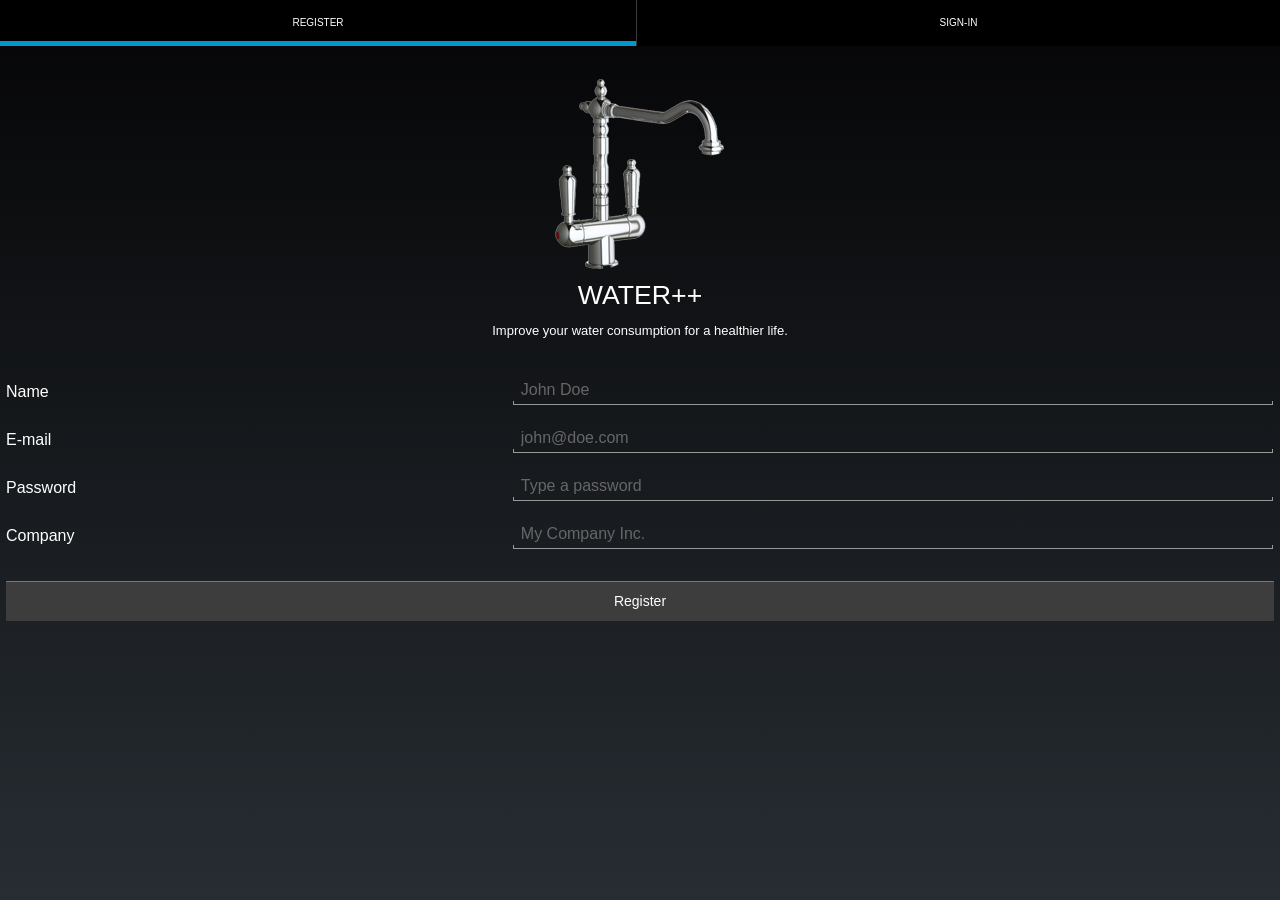
<file: index.html>
<!DOCTYPE html>
<html>
<head>
    <title>Water++</title>
        
    <meta charset="utf-8" />
    <meta http-equiv="X-UA-Compatible" content="IE=edge,chrome=1" />
    <meta name="apple-mobile-web-app-capable" content="yes" />
    <meta name="viewport" content="width=device-width, initial-scale=1.0, maximum-scale=1.0" />

    <!-- This script is added by PhoneGap build -->
    <!-- <script type="text/javascript" src="cordova.js"></script> -->
    
    <script type="text/javascript" src="js/jquery-1.9.1.min.js"></script>
    <script type="text/javascript" src="js/knockout-2.2.1.js"></script>
    <script type="text/javascript" src="js/globalize.min.js"></script>

    <script type="text/javascript" src="js/dx.all.js"></script>
	<script type="text/javascript" src="js/fastclick.js"></script>
    
    <link rel="stylesheet" type="text/css" href="css/dx.common.css" />
    <link rel="stylesheet" type="text/css" href="css/dx.ios.default.css" />
    <link rel="stylesheet" type="text/css" href="css/dx.android.holo-dark.css" />
    <link rel="stylesheet" type="text/css" href="css/dx.win8.black.small.css" />
    <link rel="stylesheet" type="text/css" href="css/dx.desktop.default.css" />
    <link rel="stylesheet" type="text/css" href="css/dx.tizen.white.css" />

    <!-- App -->
    <link rel="stylesheet" type="text/css" href="index.css" />
    <script type="text/javascript" src="index.js"></script>    

    <!-- Layouts -->
    <script type="text/javascript" src="layouts/Navbar/NavbarLayout.js"></script>
    <link rel="stylesheet" type="text/css" href="layouts/Navbar/NavbarLayout.css" />
    <link rel="dx-template" type="text/html" href="layouts/Navbar/NavbarLayout.html"/>
	<script type="text/javascript" src="layouts/Empty/EmptyLayout.js"></script>
    <link rel="stylesheet" type="text/css" href="layouts/Empty/EmptyLayout.css" />
    <link rel="dx-template" type="text/html" href="layouts/Empty/EmptyLayout.html"/>

    <!-- App views -->
	<link rel="dx-template" type="text/html" href="views/startup.html"/>
    <link rel="stylesheet" type="text/css" href="views/startup.css" />
    <script type="text/javascript" src="views/startup.js"></script>
	
	<link rel="dx-template" type="text/html" href="views/registration.html"/>
	<script type="text/javascript" src="views/registration.js"></script>
	
	<link rel="dx-template" type="text/html" href="views/home.html"/>
	<link rel="stylesheet" type="text/css" href="views/home.css" />
	<script type="text/javascript" src="views/home.js"></script>
	
	<link rel="dx-template" type="text/html" href="views/stats.html"/>
	<script type="text/javascript" src="views/stats.js"></script>
	
	<link rel="dx-template" type="text/html" href="views/addFriends.html"/>
	<script type="text/javascript" src="views/addFriends.js"></script>
	
	<link rel="dx-template" type="text/html" href="views/settings.html"/>
	<script type="text/javascript" src="views/settings.js"></script>
	
    <link rel="dx-template" type="text/html" href="views/about.html"/>
</head>
<body>
    <div class="dx-viewport"></div>
</body>
</html>
</file>
<file: css/dx.common.css>
/*! 
* DevExpress PhoneJS
* Version: 13.1.8
* Build date: Oct 24, 2013
*
* Copyright (c) 2012 - 2013 Developer Express Inc. ALL RIGHTS RESERVED
* EULA: http://phonejs.devexpress.com/EULA
*/
html, body, div, span, applet, object, iframe, h1, h2, h3, h4, h5, h6, p, blockquote, pre, a, abbr, acronym, address, big, cite, code, del, dfn, em, font, img, ins, kbd, q, s, samp, small, strike, strong, sub, sup, tt, var, b, u, i, center, dl, dt, dd, ol, ul, li, fieldset, form, label, legend, table, caption, tbody, tfoot, thead, tr, th, td
{
  font-size: 100%;
  margin: 0;
  padding: 0;
  border: 0;
  outline: 0;
  background: transparent;
}
html, body
{
  width: 100%;
  height: 100%;
  -webkit-user-select: none;
  -moz-user-select: none;
  -ms-user-select: none;
  -o-user-select: none;
  user-select: none;
}
body
{
  background: #fff;
}
.dx-viewport, .dx-hidden-bag
{
  width: 100%;
  height: 100%;
}
.dx-hidden-bag
{
  top: -9999px;
  left: -9999px;
  position: fixed;
}
blockquote, q
{
  quotes: none;
}
a
{
  color: #818181;
}
:focus
{
  outline: 0;
}
ins
{
  text-decoration: none;
}
del
{
  text-decoration: line-through;
}
table
{
  border-collapse: collapse;
  border-spacing: 0;
}
article, aside, details, figcaption, figure, footer, header, hgroup, menu, nav, section
{
  display: block;
}
.dx-transition-inner-wrapper
{
  position: absolute;
  overflow: hidden;
}
.dx-transition-outer-wrapper
{
  position: relative;
  overflow: hidden;
}
.dx-transition-inner-wrapper>*
{
  height: 100%;
}
.dx-clearfix:before, .dx-clearfix:after
{
  display: table;
  line-height: 0;
  content: "";
}
.dx-clearfix:after
{
  clear: both;
}
.dx-translate-disabled
{
  -webkit-transform: none !important;
  -moz-transform: none !important;
  -ms-transform: none !important;
  -o-transform: none !important;
  transform: none !important;
}
.dx-hidden-input
{
  position: fixed;
  left: -10px;
  top: -10px;
  width: 0;
  height: 0;
}
.dx-user-select
{
  -webkit-user-select: text;
  -moz-user-select: text;
  -ms-user-select: text;
  -o-user-select: text;
  user-select: text;
}
.dx-widget
{
  padding: 0;
  -webkit-touch-callout: none;
  -webkit-tap-highlight-color: rgba(0,0,0,0);
  -ms-content-zooming: none;
  -webkit-text-size-adjust: none;
}
.dx-widget.dx-state-invisible
{
  display: none !important;
}
.dx-fieldset
{
  margin-bottom: 20px;
}
.dx-fieldset .dx-field
{
  padding: .4em;
  position: relative;
}
.dx-fieldset .dx-field:before, .dx-fieldset .dx-field:after
{
  display: table;
  line-height: 0;
  content: "";
}
.dx-fieldset .dx-field:after
{
  clear: both;
}
.dx-fieldset .dx-field-label
{
  float: left;
  width: 40%;
  overflow: hidden;
  text-overflow: ellipsis;
  white-space: nowrap;
}
.dx-fieldset .dx-field-value
{
  float: right;
  width: 60%;
  overflow: hidden;
  text-overflow: ellipsis;
  white-space: nowrap;
  margin: 0;
}
.dx-button
{
  display: inline-block;
  margin: 1px 0;
  cursor: pointer;
  text-align: center;
  vertical-align: middle;
  max-width: 100%;
  -webkit-user-select: none;
  -moz-user-select: none;
  -ms-user-select: none;
  -o-user-select: none;
  user-select: none;
  -webkit-user-drag: none;
  -moz-user-drag: none;
  -ms-user-drag: none;
  -o-user-drag: none;
  user-drag: none;
}
.dx-button .dx-button-content
{
  overflow: hidden;
  text-overflow: ellipsis;
  white-space: nowrap;
  max-height: 100%;
}
.dx-button.dx-state-disabled
{
  cursor: default;
}
.dx-button .dx-button-link
{
  text-decoration: none;
}
.dx-button .dx-icon
{
  display: inline-block;
  vertical-align: middle;
}
.dx-button .dx-button-text
{
  display: inline;
  vertical-align: middle;
}
.dx-scrollable
{
  height: 100%;
}
.dx-scrollable-container
{
  position: relative;
  overflow: hidden;
  width: 100%;
  height: 100%;
  -ms-touch-action: none;
  -webkit-tap-highlight-color: transparent;
}
.dx-scrollable-content
{
  position: relative;
  min-height: 100%;
  -webkit-backface-visibility: hidden;
  -webkit-transform: translate3d(0,0,0);
}
.dx-scrollable-content:before, .dx-scrollable-content:after
{
  display: table;
  line-height: 0;
  content: "";
}
.dx-scrollable-content:after
{
  clear: both;
}
.dx-scrollable-content-horizontal
{
  float: left;
  display: block;
}
.dx-scrollable-scrollbar
{
  position: absolute;
}
.dx-scrollable-scroll
{
  position: relative;
  -webkit-backface-visibility: hidden;
  -webkit-transform: translate3d(0,0,0);
}
.dx-scrollable-scrollbar-vertical
{
  top: 0;
  right: 0;
  width: 9px;
}
.dx-scrollable-scrollbar-horizontal
{
  left: 0;
  bottom: 0;
  height: 9px;
}
.dx-scrollable-scrollbar.dx-state-disabled
{
  display: none;
}
.dx-swipeable
{
  -webkit-user-select: none;
  -moz-user-select: none;
  -ms-user-select: none;
  -o-user-select: none;
  user-select: none;
}
.dx-scrollview-pull-down
{
  width: 100%;
  height: 50px;
  padding-top: 30px;
  top: -80px;
  overflow: hidden;
  -webkit-transform: translate3d(0,0,0);
  -moz-transform: translate3d(0,0,0);
  -ms-transform: translate3d(0,0,0);
  -o-transform: translate3d(0,0,0);
  transform: translate3d(0,0,0);
  -webkit-user-select: none;
  -moz-user-select: none;
  -ms-user-select: none;
  -o-user-select: none;
  user-select: none;
  -webkit-user-drag: none;
  -moz-user-drag: none;
  -ms-user-drag: none;
  -o-user-drag: none;
  user-drag: none;
}
.dx-scrollview-pull-down .dx-scrollview-pull-down-container
{
  display: inline-block;
  text-align: right;
}
.dx-scrollview-pull-down.dx-scrollview-pull-down-loading .dx-scrollview-pull-down-image
{
  display: none;
}
.dx-scrollview-pull-down.dx-scrollview-pull-down-loading .dx-scrollview-pull-down-indicator
{
  display: inline-block;
  margin: 0 40px;
  width: 20px;
  height: 23px;
  line-height: 30px;
  padding-top: 7px;
  -webkit-user-select: none;
  -moz-user-select: none;
  -ms-user-select: none;
  -o-user-select: none;
  user-select: none;
  -webkit-user-drag: none;
  -moz-user-drag: none;
  -ms-user-drag: none;
  -o-user-drag: none;
  user-drag: none;
}
.dx-scrollview-pull-down .dx-scrollview-pull-down-indicator
{
  display: none;
}
.dx-scrollview-pull-down-image
{
  display: inline-block;
  vertical-align: middle;
  margin: 0 40px;
  width: 20px;
  height: 50px;
  -webkit-user-select: none;
  -moz-user-select: none;
  -ms-user-select: none;
  -o-user-select: none;
  user-select: none;
  -webkit-user-drag: none;
  -moz-user-drag: none;
  -ms-user-drag: none;
  -o-user-drag: none;
  user-drag: none;
  -webkit-transform: translate3d(0,0,0) rotate(0);
  -moz-transform: translate3d(0,0,0) rotate(0);
  -ms-transform: translate3d(0,0,0) rotate(0);
  -o-transform: translate3d(0,0,0) rotate(0);
  transform: translate3d(0,0,0) rotate(0);
  -ms-transform: rotate(0);
  -webkit-transition: -webkit-transform .2s linear;
  -moz-transition: -moz-transform .2s linear;
  -o-transition: -o-transform .2s linear;
  transition: transform .2s linear;
}
.dx-scrollview-pull-down-text
{
  display: inline;
  vertical-align: middle;
  -webkit-user-select: none;
  -moz-user-select: none;
  -ms-user-select: none;
  -o-user-select: none;
  user-select: none;
  -webkit-user-drag: none;
  -moz-user-drag: none;
  -ms-user-drag: none;
  -o-user-drag: none;
  user-drag: none;
}
.dx-scrollview-pull-down-ready .dx-scrollview-pull-down-image
{
  -webkit-transform: translate3d(0,0,0) rotate(-180deg);
  -moz-transform: translate3d(0,0,0) rotate(-180deg);
  -ms-transform: translate3d(0,0,0) rotate(-180deg);
  -o-transform: translate3d(0,0,0) rotate(-180deg);
  transform: translate3d(0,0,0) rotate(-180deg);
  -ms-transform: rotate(-180deg);
}
.dx-scrollview-content
{
  position: relative;
}
.dx-scrollview-content:before, .dx-scrollview-content:after
{
  display: table;
  line-height: 0;
  content: "";
}
.dx-scrollview-content:after
{
  clear: both;
}
.dx-scrollview-scrollbottom
{
  -webkit-transform: translate3d(0,0,0);
  -moz-transform: translate3d(0,0,0);
  -ms-transform: translate3d(0,0,0);
  -o-transform: translate3d(0,0,0);
  transform: translate3d(0,0,0);
}
.dx-scrollview-scrollbottom .dx-scrollview-scrollbottom-indicator
{
  height: 23px;
  line-height: 30px;
  padding-top: 7px;
  margin: 0 10px;
  -webkit-user-select: none;
  -moz-user-select: none;
  -ms-user-select: none;
  -o-user-select: none;
  user-select: none;
  -webkit-user-drag: none;
  -moz-user-drag: none;
  -ms-user-drag: none;
  -o-user-drag: none;
  user-drag: none;
}
.dx-scrollview-scrollbottom .dx-scrollview-scrollbottom-indicator
{
  display: inline-block;
  margin-left: 0;
}
.dx-scrollview-scrollbottom.dx-scrollview-scrollbottom-end .dx-scrollview-scrollbottom-indicator
{
  display: none;
}
.dx-scrollview-scrollbottom-text
{
  display: inline;
  vertical-align: middle;
  -webkit-user-select: none;
  -moz-user-select: none;
  -ms-user-select: none;
  -o-user-select: none;
  user-select: none;
  -webkit-user-drag: none;
  -moz-user-drag: none;
  -ms-user-drag: none;
  -o-user-drag: none;
  user-drag: none;
}
.dx-scrollview-scrollbottom
{
  width: 100%;
  padding: 10px 0;
  overflow: hidden;
  text-align: center;
}
.dx-checkbox
{
  display: inline-block;
  margin: 1px;
  cursor: pointer;
  -webkit-user-select: none;
  -moz-user-select: none;
  -ms-user-select: none;
  -o-user-select: none;
  user-select: none;
  -webkit-user-drag: none;
  -moz-user-drag: none;
  -ms-user-drag: none;
  -o-user-drag: none;
  user-drag: none;
}
.dx-checkbox.dx-state-disabled
{
  cursor: default;
}
.dx-checkbox .dx-checkbox-icon
{
  display: inline-block;
  width: 100%;
  height: 100%;
  background-size: cover !important;
}
.dx-slider
{
  margin: 1px;
  line-height: 0;
  -webkit-user-select: none;
  -moz-user-select: none;
  -ms-user-select: none;
  -o-user-select: none;
  user-select: none;
}
.dx-slider.dx-state-disabled .dx-slider-wrapper
{
  cursor: default;
}
.dx-slider .dx-slider-wrapper
{
  position: relative;
  display: inline-block;
  width: 100%;
  cursor: pointer;
}
.dx-slider .dx-slider-wrapper .dx-slider-range
{
  position: absolute;
  top: 0;
  height: 100%;
  pointer-events: none;
  -webkit-user-drag: none;
  -moz-user-drag: none;
  -ms-user-drag: none;
  -o-user-drag: none;
  user-drag: none;
}
.dx-slider .dx-slider-wrapper .dx-slider-handle
{
  position: absolute;
  top: 0;
  left: 0;
  -webkit-user-drag: none;
  -moz-user-drag: none;
  -ms-user-drag: none;
  -o-user-drag: none;
  user-drag: none;
}
.dx-switch
{
  position: relative;
  display: inline-block;
  overflow: visible;
  margin: 1px;
  cursor: pointer;
  -webkit-user-drag: none;
  -moz-user-drag: none;
  -ms-user-drag: none;
  -o-user-drag: none;
  user-drag: none;
  -webkit-user-select: none;
  -moz-user-select: none;
  -ms-user-select: none;
  -o-user-select: none;
  user-select: none;
}
.dx-switch.dx-state-disabled
{
  cursor: default;
}
.dx-switch .dx-switch-wrapper
{
  overflow: hidden;
  width: 100%;
  height: 100%;
}
.dx-switch .dx-switch-inner
{
  margin-left: -50px;
}
.dx-tabs
{
  text-align: center;
  display: inline-block;
  font-size: 0 !important;
}
.dx-tabs .dx-tab
{
  display: inline-block;
  cursor: pointer;
  position: relative;
  overflow: hidden;
  text-overflow: ellipsis;
  white-space: nowrap;
}
.dx-tabs .dx-tab a
{
  text-decoration: none;
  color: #fff;
  position: absolute;
  top: 0;
  left: 0;
  height: 100%;
  width: 100%;
  background-color: #fff;
  opacity: .001;
}
.dx-tabs .dx-tab .dx-icon
{
  display: block;
  margin: 0 auto;
  -webkit-user-drag: none;
  -moz-user-drag: none;
  -ms-user-drag: none;
  -o-user-drag: none;
  user-drag: none;
}
.dx-tabs .dx-tab .dx-tab-text
{
  display: block;
  text-align: center;
  margin: 0 auto;
  -webkit-user-drag: none;
  -moz-user-drag: none;
  -ms-user-drag: none;
  -o-user-drag: none;
  user-drag: none;
  -webkit-user-select: none;
  -moz-user-select: none;
  -ms-user-select: none;
  -o-user-select: none;
  user-select: none;
}
.dx-map
{
  position: relative;
}
.dx-map .dx-map-container, .dx-map .dx-map-shield
{
  color: #000;
  position: absolute;
  top: 0;
  left: 0;
  width: 100%;
  height: 100%;
}
.dx-map .dx-map-shield
{
  opacity: .01;
  background: rgba(0,0,0,.01);
}
.dx-tabs.dx-navbar
{
  width: 100%;
  margin: 0;
  -webkit-user-drag: none;
  -moz-user-drag: none;
  -ms-user-drag: none;
  -o-user-drag: none;
  user-drag: none;
  -webkit-user-select: none;
  -moz-user-select: none;
  -ms-user-select: none;
  -o-user-select: none;
  user-select: none;
}
.dx-tabs.dx-navbar .dx-nav-item
{
  vertical-align: bottom;
}
.dx-tabs.dx-navbar .dx-nav-item a
{
  display: block;
  height: 100%;
  text-decoration: none;
}
.dx-tabs.dx-navbar .dx-nav-item-content
{
  position: relative;
}
.dx-editbox
{
  margin: 1px;
}
.dx-editbox .dx-editbox-input
{
  width: 100%;
  border: 0;
  outline: 0;
  -webkit-user-modify: read-write-plaintext-only;
  -webkit-appearance: none;
  -webkit-box-sizing: border-box;
  -moz-box-sizing: border-box;
  box-sizing: border-box;
  -webkit-user-select: text;
  -moz-user-select: text;
  -ms-user-select: text;
  -o-user-select: text;
  user-select: text;
}
.dx-editbox .dx-placeholder
{
  position: relative;
}
.dx-editbox .dx-placeholder:before
{
  position: absolute;
  display: block;
  width: 100%;
  height: 100%;
  content: attr(DATA-DX_PLACEHOLDER);
}
.dx-editbox .dx-placeholder.dx-hide:before
{
  display: none;
}
.dx-textarea .dx-editbox-input
{
  resize: none;
  font-family: inherit;
}
.dx-numberbox input[type=number]::-webkit-inner-spin-button
{
  -webkit-appearance: none;
}
.dx-toolbar
{
  position: relative;
  width: 100%;
  overflow: hidden;
  z-index: 1;
}
.dx-toolbar .dx-toolbar-item
{
  display: table-cell;
  padding: 0 5px;
  vertical-align: middle;
}
.dx-toolbar .dx-toolbar-item .dx-tabs
{
  table-layout: auto;
}
.dx-toolbar .dx-toolbar-item img
{
  display: block;
}
.dx-toolbar .dx-toolbar-left, .dx-toolbar .dx-toolbar-right
{
  position: absolute;
}
.dx-toolbar .dx-toolbar-left
{
  left: 0;
}
.dx-toolbar .dx-toolbar-right
{
  right: 0;
}
.dx-toolbar .dx-toolbar-label
{
  white-space: nowrap;
  -webkit-user-select: none;
  -moz-user-select: none;
  -ms-user-select: none;
  -o-user-select: none;
  user-select: none;
  -webkit-user-drag: none;
  -moz-user-drag: none;
  -ms-user-drag: none;
  -o-user-drag: none;
  user-drag: none;
}
.dx-toolbar .dx-toolbar-center
{
  margin: 0 auto;
  height: 100%;
  text-align: center;
}
.dx-toolbar .dx-toolbar-center, .dx-toolbar .dx-toolbar-left, .dx-toolbar .dx-toolbar-right
{
  display: table;
  top: 0;
  height: 100%;
}
.dx-list
{
  min-height: 3em;
  margin: 0;
}
.dx-list .dx-list-item
{
  cursor: pointer;
  -webkit-backface-visibility: hidden;
}
.dx-list.dx-state-disabled, .dx-list.dx-state-disabled .dx-list-item, .dx-list.dx-state-disabled.dx-list-item
{
  cursor: default;
}
.dx-list .dx-list-next-button
{
  padding: 5px;
  text-align: center;
}
.dx-list .dx-list-next-button .dx-button
{
  padding: 0 3em;
}
.dx-tileview .dx-tile
{
  position: absolute !important;
  -webkit-backface-visibility: hidden;
  -webkit-box-sizing: border-box;
  -moz-box-sizing: border-box;
  box-sizing: border-box;
}
.dx-tileview .dx-tile.dx-state-active
{
  -webkit-transition: -webkit-transform 100ms linear;
  -moz-transition: -moz-transform 100ms linear;
  -o-transition: -o-transform 100ms linear;
  transition: transform 100ms linear;
  -webkit-transform: scale(.96);
  -moz-transform: scale(.96);
  -ms-transform: scale(.96);
  -o-transform: scale(.96);
  transform: scale(.96);
}
.dx-tileview .dx-tiles-wrapper
{
  position: relative;
  height: 1px;
}
.dx-tileview div.dx-scrollable-container
{
  overflow-y: hidden;
}
.dx-overlay
{
  position: absolute;
  z-index: 1000;
  top: 0;
  left: 0;
  -webkit-transform: translate3d(0,0,0);
  -moz-transform: translate3d(0,0,0);
  -ms-transform: translate3d(0,0,0);
  -o-transform: translate3d(0,0,0);
  transform: translate3d(0,0,0);
  -webkit-user-select: none;
  -moz-user-select: none;
  -ms-user-select: none;
  -o-user-select: none;
  user-select: none;
}
.dx-overlay.dx-overlay-modal
{
  position: fixed;
  width: 100%;
  height: 100%;
}
.dx-overlay.dx-overlay-shader
{
  background-color: rgba(128,128,128,.5);
}
.dx-overlay .dx-overlay-content
{
  position: absolute;
  z-index: 1000;
  overflow: hidden;
  -webkit-transform: translate3d(0,0,0);
  -moz-transform: translate3d(0,0,0);
  -ms-transform: translate3d(0,0,0);
  -o-transform: translate3d(0,0,0);
  transform: translate3d(0,0,0);
}
.dx-toast .dx-toast-content
{
  display: inline-block;
  padding: 10px;
  vertical-align: middle;
}
.dx-toast .dx-toast-content .dx-toast-icon
{
  display: inline-block;
  width: 35px;
  height: 35px;
  margin-right: 10px;
  vertical-align: middle;
}
.dx-toast .dx-toast-content .dx-toast-message
{
  display: inline;
  vertical-align: middle;
}
.dx-toast .dx-toast-content.dx-toast-info
{
  background-color: #80b9e4;
}
.dx-toast .dx-toast-content.dx-toast-warning
{
  background-color: #ffb277;
}
.dx-toast .dx-toast-content.dx-toast-error
{
  background-color: #f77;
}
.dx-toast .dx-toast-content.dx-toast-success
{
  background-color: #6ec881;
}
.dx-popup .dx-overlay-content .dx-popup-title
{
  min-height: 19px;
  padding: 10px;
  -webkit-user-drag: none;
  -moz-user-drag: none;
  -ms-user-drag: none;
  -o-user-drag: none;
  user-drag: none;
  -webkit-user-select: none;
  -moz-user-select: none;
  -ms-user-select: none;
  -o-user-select: none;
  user-select: none;
}
.dx-popup .dx-overlay-content .dx-popup-content
{
  padding: 10px;
  -webkit-user-drag: none;
  -moz-user-drag: none;
  -ms-user-drag: none;
  -o-user-drag: none;
  user-drag: none;
  -webkit-user-select: none;
  -moz-user-select: none;
  -ms-user-select: none;
  -o-user-select: none;
  user-select: none;
}
.dx-dialog-root .dx-overlay-shader
{
  background-color: #444;
}
.dx-dialog-root .dx-overlay-content .dx-dialog-content
{
  padding: 0;
}
.dx-dialog-root .dx-overlay-content .dx-dialog-message
{
  padding: 10px 10px 5px 10px;
}
.dx-dialog-root .dx-overlay-content .dx-dialog-buttons
{
  width: 100%;
  margin: 0 auto;
  overflow: hidden;
}
.dx-dialog-root .dx-overlay-content .dx-dialog-buttons .dx-button:nth-child(even)
{
  float: right;
}
.dx-dialog-root .dx-overlay-content .dx-dialog-buttons .dx-button:nth-child(odd)
{
  float: left;
}
.dx-dialog-root .dx-overlay-content .dx-dialog-buttons .dx-button:only-child
{
  float: right;
}
.dx-gallery
{
  position: relative;
  overflow: hidden;
  width: 100%;
  height: 100%;
}
.dx-gallery .dx-gallery-wrapper
{
  position: relative;
  height: 100%;
}
.dx-gallery .dx-gallery-nav-button-prev, .dx-gallery .dx-gallery-nav-button-next
{
  position: absolute;
  top: 50%;
  cursor: pointer;
  -webkit-user-select: none;
  -moz-user-select: none;
  -ms-user-select: none;
  -o-user-select: none;
  user-select: none;
  -webkit-background-size: 100% 100%;
  -moz-background-size: 100% 100%;
  background-size: 100% 100%;
}
.dx-gallery.dx-state-disabled .dx-gallery-nav-button-prev, .dx-gallery.dx-state-disabled .dx-gallery-nav-button-next
{
  cursor: default;
}
.dx-gallery .dx-gallery-nav-button-prev
{
  left: 0;
}
.dx-gallery .dx-gallery-nav-button-next
{
  right: 0;
}
.dx-gallery .dx-gallery-item
{
  position: absolute;
  width: 100%;
  height: 100%;
}
.dx-gallery .dx-gallery-indicator
{
  position: absolute;
  bottom: 10px;
  width: 100%;
  height: 10px;
  font-size: 0;
}
.dx-gallery .dx-gallery-indicator-item
{
  display: inline-block;
  height: 10px;
  margin: 0 2px;
}
.dx-lookup
{
  height: 19px;
}
.dx-lookup .dx-lookup-field
{
  cursor: pointer;
  -webkit-box-sizing: border-box;
  -moz-box-sizing: border-box;
  box-sizing: border-box;
  width: 100%;
  height: 100%;
  position: relative;
  overflow: hidden;
  text-overflow: ellipsis;
  white-space: nowrap;
}
.dx-lookup-popup .dx-list-item
{
  cursor: pointer;
}
.dx-lookup-popup .dx-popup-content
{
  position: absolute;
  top: 40px;
  bottom: 40px;
  left: 0;
  right: 0;
}
.dx-lookup-popup.dx-lookup-popup-search .dx-popup-content
{
  bottom: 85px;
}
.dx-action-sheet-popup .dx-overlay-content
{
  -webkit-user-select: none;
  -moz-user-select: none;
  -ms-user-select: none;
  -o-user-select: none;
  user-select: none;
  -webkit-user-drag: none;
  -moz-user-drag: none;
  -ms-user-drag: none;
  -o-user-drag: none;
  user-drag: none;
  padding-top: 0;
  padding-bottom: 0;
}
.dx-action-sheet-popup .dx-overlay-content .dx-button
{
  padding-left: 0;
  padding-right: 0;
  margin-left: 0;
  margin-right: 0;
}
.dx-action-sheet-popup .dx-overlay-content .dx-action-sheet-item, .dx-action-sheet-popup .dx-overlay-content .dx-action-sheet-cancel
{
  width: 100%;
}
.dx-loadindicator
{
  display: inline-block;
  position: relative;
  width: 32px;
  height: 32px;
  overflow: hidden;
}
.dx-loadindicator.dx-loadindicator-small
{
  width: 20px;
  height: 20px;
}
.dx-loadindicator.dx-loadindicator-medium
{
  width: 32px;
  height: 32px;
}
.dx-loadindicator.dx-loadindicator-large
{
  width: 64px;
  height: 64px;
}
.dx-loadpanel-content
{
  padding: 10px;
  border: 1px solid #ccc;
  background: #fefefe;
  filter: alpha(opacity=90);
  -khtml-opacity: .9;
  -moz-opacity: .9;
  opacity: .9;
  -webkit-border-radius: 5px;
  -moz-border-radius: 5px;
  -ms-border-radius: 5px;
  -o-border-radius: 5px;
  border-radius: 5px;
  -webkit-user-drag: none;
  -moz-user-drag: none;
  -ms-user-drag: none;
  -o-user-drag: none;
  user-drag: none;
  text-align: center;
}
.dx-loadpanel-content .dx-loadpanel-image
{
  height: 30px;
}
.dx-loadpanel-content .dx-loadpanel-message
{
  margin: 25px;
  text-align: center;
}
.dx-loadpanel-content .dx-loadpanel-message.dx-loadpanel-has-indicator
{
  margin: 10px;
}
.dx-overlay.dx-loadpanel, .dx-overlay.dx-loadpanel .dx-overlay-shader, .dx-overlay.dx-loadpanel .dx-overlay-content
{
  z-index: 1001;
}
.dx-autocomplete-popup .dx-list
{
  min-height: 35px;
}
.dx-dropdownmenu-popup .dx-dropdownmenu-list
{
  min-height: 40px;
  min-width: 100px;
}
.dx-dropdownmenu-popup .dx-dropdownmenu-list .dx-list-item:last-child
{
  border-bottom: none;
}
.dx-datagrid
{
  font-weight: 400;
  font-family: SegoeUI,'Segoe UI',HelveticaNeue,'Helvetica Neue','Trebuchet MS',Verdana;
  font-size: 12px;
  cursor: default;
}
.dx-datagrid table
{
  border-collapse: collapse;
}
.dx-datagrid .dx-datagrid-table
{
  table-layout: fixed;
  width: 100%;
}
.dx-pivotgrid
{
  font-weight: 400;
  font-size: 12px;
  cursor: default;
  width: 100%;
}
.dx-pivotgrid table
{
  border-collapse: collapse;
}
.disable-select
{
  -webkit-touch-callout: none;
  -webkit-user-select: none;
  -khtml-user-select: none;
  -moz-user-select: none;
  -ms-user-select: none;
  -o-user-select: none;
  user-select: none;
}
.dxdbRootFullScreenMode
{
  padding: 10px;
}
.dx-dashboard-viewer
{
  background: transparent;
}
.dx-dashboard-title
{
  font-size: 30px;
  overflow: hidden;
  padding-top: 3px;
  padding-bottom: 3px;
}
.dx-dashboard-title .dx-dashboard-title-image
{
  white-space: normal;
}
.dx-dashboard-title .dx-dashboard-title-text
{
  overflow: hidden;
  text-overflow: ellipsis;
  white-space: nowrap;
  display: inline-block;
  float: left;
  padding-left: 8px;
  padding-right: 8px;
  padding-top: 0;
  padding-bottom: 0;
}
.dx-dashboard-viewer .dx-viewer-item-table
{
  border-collapse: separate;
}
.dx-dashboard-viewer div, .dx-dashboard-viewer td, .dx-dashboard-viewer tr
{
  vertical-align: top;
}
.dx-dashboard-viewer .dx-dashboard-splitter-pane
{
  -webkit-touch-callout: none;
  -webkit-user-select: none;
  -khtml-user-select: none;
  -moz-user-select: none;
  -ms-user-select: none;
  -o-user-select: none;
  user-select: none;
  -webkit-background-clip: padding-box;
  background-clip: padding-box;
  overflow: hidden;
}
.dx-dashboard-viewer .dx-dashboard-splitter-pane-empty
{
  -webkit-touch-callout: none;
  -webkit-user-select: none;
  -khtml-user-select: none;
  -moz-user-select: none;
  -ms-user-select: none;
  -o-user-select: none;
  user-select: none;
  -webkit-background-clip: padding-box;
  background-clip: padding-box;
  overflow: visible;
}
.dx-dashboard-icon
{
  background-repeat: no-repeat;
  background-position: center center;
}
.dx-dashboard-button
{
  display: inline-block;
  padding: 0;
  border: 1px solid transparent;
}
.dx-dashboard-small-icon
{
  background-repeat: no-repeat;
  background-position: center center;
  width: 24px;
  height: 24px;
}
.dx-dashboard-big-icon
{
  background-repeat: no-repeat;
  background-position: center center;
  width: 32px;
  height: 32px;
}
.dx-dashboard-small-button-icon
{
  background-repeat: no-repeat;
  background-position: center center;
  width: 24px;
  height: 24px;
  display: inline-block;
  padding: 0;
  border: 1px solid transparent;
}
.dx-dashboard-big-button-icon
{
  background-repeat: no-repeat;
  background-position: center center;
  width: 32px;
  height: 32px;
  display: inline-block;
  padding: 0;
  border: 1px solid transparent;
}
.dx-dashboard-item-header
{
  -webkit-touch-callout: none;
  -webkit-user-select: none;
  -khtml-user-select: none;
  -moz-user-select: none;
  -ms-user-select: none;
  -o-user-select: none;
  user-select: none;
  display: block;
  float: left;
  clear: both;
  filter: none;
  width: 100%;
  font-size: 14px;
}
.dx-dashboard-item-header .dx-dashboard-item-header-text
{
  overflow: hidden;
  text-overflow: ellipsis;
  white-space: nowrap;
  display: block;
  float: left;
  font-weight: normal;
  padding-left: 10px;
  padding-top: 7px;
  padding-right: 0;
  padding-bottom: 7px;
}
div.dx-dashboard-item
{
  -webkit-touch-callout: none;
  -webkit-user-select: none;
  -khtml-user-select: none;
  -moz-user-select: none;
  -ms-user-select: none;
  -o-user-select: none;
  user-select: none;
  width: 100% !important;
  display: block;
  clear: both;
}
.dxdbDashboardWItem>*
{
  padding: 0;
}
.dxdbDashboardWItem>*>*>*>*
{
  margin-left: auto;
  margin-right: auto;
}
.dx-dashboard-item-shield
{
  position: absolute;
  background-image: url([data-uri]);
  z-index: 100;
}
.dx-dashboard-item-toolbar
{
  border-width: 0;
  display: inline;
  height: 100%;
  float: right;
  padding: 4px;
}
.dx-dashboard-item-toolbar .dx-db-toolbar-internal
{
  -webkit-touch-callout: none;
  -webkit-user-select: none;
  -khtml-user-select: none;
  -moz-user-select: none;
  -ms-user-select: none;
  -o-user-select: none;
  user-select: none;
  width: 100%;
  white-space: nowrap;
}
.dx-dashboard-item-loading
{
  background-repeat: no-repeat;
  background-position: center center;
  width: 24px;
  height: 24px;
}
.dx-dashboard-clear-master-filter
{
  background-repeat: no-repeat;
  background-position: center center;
  width: 24px;
  height: 24px;
  display: inline-block;
  padding: 0;
  border: 1px solid transparent;
  opacity: .25;
}
.dx-dashboard-content-selection
{
  background-repeat: no-repeat;
  background-position: center center;
  width: 24px;
  height: 24px;
  display: inline-block;
  padding: 0;
  border: 1px solid transparent;
}
.dx-dashboard-item-header-drill-up
{
  background-repeat: no-repeat;
  background-position: center center;
  width: 24px;
  height: 24px;
  display: inline-block;
  padding: 0;
  border: 1px solid transparent;
  opacity: .25;
}
.dx-dashboard-item-export
{
  background-repeat: no-repeat;
  background-position: center center;
  width: 24px;
  height: 24px;
  display: inline-block;
  padding: 0;
  border: 1px solid transparent;
}
.dx-dashboard-export
{
  background-repeat: no-repeat;
  background-position: center center;
  width: 32px;
  height: 32px;
  display: inline-block;
  padding: 0;
  border: 1px solid transparent;
}
.dx-dashboard-clear-master-filter.dxdbEnabled:hover, .dx-dashboard-content-selection:hover, .dx-dashboard-item-export:hover, .dx-dashboard-export:hover, .dx-dashboard-item-header-drill-up.dxdbEnabled:hover
{
  cursor: pointer;
}
.dx-dashboard-clear-master-filter.dxdbEnabled, .dx-dashboard-item-header-drill-up.dxdbEnabled, .dx-dashboard-item-export.dxdbEnabled
{
  opacity: 1;
}
.dx-dashboard-menu-background
{
  display: none;
  position: absolute;
}
.dx-dashboard-menu-background li
{
  overflow: hidden;
  text-overflow: ellipsis;
  white-space: nowrap;
  border: 1px solid transparent;
  border-collapse: separate;
  cursor: pointer;
  font-size: 12px;
  list-style-type: none;
  padding-left: 6px;
  padding-right: 6px;
  padding-top: 3px;
  padding-bottom: 3px;
}
.dx-dashboard-splitter-v-separator, .dx-dashboard-splitter-h-separator
{
  -webkit-touch-callout: none;
  -webkit-user-select: none;
  -khtml-user-select: none;
  -moz-user-select: none;
  -ms-user-select: none;
  -o-user-select: none;
  user-select: none;
  font-size: 0;
}
.dx-dashboard-splitter-h-separator:hover, .dx-dashboard-splitter-moving-h-separator
{
  cursor: n-resize;
}
.dx-dashboard-splitter-v-separator:hover, .dx-dashboard-splitter-moving-v-separator
{
  cursor: w-resize;
}
.dx-dashboard-splitter-resizing
{
  font-size: 0;
  line-height: 0;
}
div.dx-dashboard-splitter-separator
{
  display: inline-block;
  font-size: 0;
  line-height: 0;
}
div.dx-dashboard-splitter-layout-place
{
  width: 100%;
  height: 100%;
  vertical-align: top;
}
div.dx-dashboard-layout-shield
{
  background-color: transparent;
  z-index: 100;
  position: absolute;
}
.dx-dashboard-item.dx-hide-vertical-border .dx-datagrid-rowsview tr td
{
  border-left: none;
}
</file>
<file: index.css>
﻿html, 
body, 
#view-port {
    height: 100%;
}
body {
    margin: 0;
    padding: 0;
}

.clearfix:before,
.clearfix:after {
    content: " "; /* 1 */
    display: table; /* 2 */
}

.clearfix:after {
    clear: both;
}

hr {
	border-width: 1px;
	border-style: none none solid;
	border-color: rgba(255,255,255,0.2);
}

.upper, h1, h2, h3 {
	text-transform: uppercase;
}

.text-area {
	padding: 10px;
	text-shadow: 0px 1px gray;
}
.text-area > * {
	padding: 10px 0;
}

h2 {
	font-size: 18px !important;
}

.dx-list-item .dx-button {
    position: absolute !important;
    right: 11px;
    top: 5px;
}
</file>
<file: layouts/Navbar/NavbarLayout.css>
﻿/* Layout */

.navbar-layout {
    height: 100%;
    width: 100%;
    position: relative;
}

.navbar-layout .load-panel.dx-loadpanel-content {
    background: transparent;
    border: none;
}

.navbar-layout .layout-header {
    position: absolute;
    width: 100%;
}

.navbar-layout .layout-content {
    position: absolute;
    width: 100%;
    overflow: hidden;
}

.navbar-layout .layout-content > div,
.navbar-layout .transition-frame {
    position: absolute;
    height: 100%;
    width: 100%;
}

.navbar-layout .layout-footer {
    width: 100%;
    position: absolute;
}

/* ios */

.dx-theme-ios .navbar-layout .layout-header {
    top: 0;
    height: 44px;
}

.dx-theme-ios .navbar-layout .layout-content {
    top: 44px;
    bottom: 0;
}

.dx-theme-ios .navbar-layout .layout-content.has-navbar {
    bottom: 59px;
}

.dx-theme-ios .navbar-layout .layout-footer {
    height: 59px;
    bottom: 0;
}

.dx-theme-ios .navbar-layout .view-footer {
    position: static;
}

.dx-theme-ios .navbar-layout .view-toolbar-bottom.dx-toolbar {
    background: transparent;
    border: none;
    margin-bottom: 10px;
}

.dx-theme-ios .navbar-layout .view-toolbar-bottom.dx-toolbar .dx-toolbar-center {
    width: 100%;
}

.dx-theme-ios .navbar-layout .view-footer .dx-toolbar {
    height: 57px;
}

.dx-theme-ios .navbar-layout .view-footer .dx-button {
    width: 97%;
    overflow: visible;
}

.dx-theme-ios .navbar-layout .view-footer .dx-button .dx-button-content {
    height: 44px;
    border-radius: 6px;
    width: 100%;
    box-sizing: border-box;
}

.dx-theme-ios .navbar-layout .view-footer .dx-button .dx-button-content .dx-button-text {
    font-size: 20px;
    line-height: 38px;
}

/* ios7 */

.dx-theme-ios7 .navbar-layout .layout-header {
    top: 0;
    height: 44px;
}

.dx-theme-ios7 .navbar-layout .layout-content {
    top: 44px;
    bottom: 0;
}

.dx-theme-ios7 .navbar-layout .layout-content.has-navbar {
    bottom: 59px;
}

.dx-theme-ios7 .navbar-layout .layout-footer {
    height: 59px;
    bottom: 0;
}

.dx-theme-ios7 .navbar-layout .view-footer {
    position: static;
}

.dx-theme-ios7 .navbar-layout .view-toolbar-bottom.dx-toolbar {
    background: transparent;
    border: none;
    margin-bottom: 10px;
}

.dx-theme-ios7 .navbar-layout .view-toolbar-bottom.dx-toolbar .dx-toolbar-center {
    width: 100%;
}

.dx-theme-ios7 .navbar-layout .view-footer .dx-toolbar {
    height: 57px;
}

.dx-theme-ios7 .navbar-layout .view-footer .dx-button {
    width: 97%;
    overflow: visible;
}

.dx-theme-ios7 .navbar-layout .view-footer .dx-button .dx-button-content {
    height: 44px;
    border-radius: 6px;
    width: 100%;
    box-sizing: border-box;
}

.dx-theme-ios7 .navbar-layout .view-footer .dx-button .dx-button-content .dx-button-text {
    font-size: 20px;
    line-height: 38px;
}

/* android */

.dx-theme-android .navbar-layout .layout-header #navBar {
    top: 0;
    height: 78px;
    border-bottom: 1px solid #09c;
}

.dx-theme-android .navbar-layout .layout-content {
    top: 0;
    bottom: 0;
}

.dx-theme-android .navbar-layout .layout-content.has-toolbar {
    bottom: 40px;
}

.dx-theme-android .navbar-layout .layout-content.has-navbar {
    top: 79px;
}

.dx-theme-android .navbar-layout .layout-footer {
    bottom: 0;
    height: 40px;
    display: none;
}

.dx-theme-android .navbar-layout .layout-footer.has-toolbar {
    display: block;
}

.dx-theme-android .navbar-layout .dx-tabs.dx-navbar {
    padding: 0;
}

/* win8 */

.dx-theme-win8 .navbar-layout-tablet {
    height: 100%;
}

.dx-theme-win8 .navbar-layout-tablet .layout-header,
.dx-theme-win8 .navbar-layout-tablet .layout-content {
    position: static;
    width: auto;
}

.dx-theme-win8 .navbar-layout-tablet .layout-content {
    height: 100%;
}

.dx-theme-win8 .navbar-layout-tablet  {
    display: -ms-grid;
    -ms-grid-columns: 1fr;
    -ms-grid-rows: 104px 1fr;
    overflow: hidden;
}

.dx-theme-win8 .navbar-layout-tablet .layout-header {
    -ms-grid-column: 1;
    -ms-grid-row: 1;
    height: 180px;
    padding: 60px; /* #B230682 */
}

.dx-theme-win8 .navbar-layout-tablet .layout-header h1 {
    margin-bottom: 40px;
}

.dx-theme-win8 .navbar-layout-tablet .layout-content-wrapper {
    padding: 0 60px 60px 60px; /* #B230682 */
    /* for IE */
    -ms-grid-column: 1;
    -ms-grid-row: 2;
    padding: 110px 60px 60px 60px\9; /* #B230682 */
    /* end for IE */
}

/* Windows phone 8 */
.dx-theme-win8phone {
    background: #000;
}

.dx-theme-win8 .navbar-layout-phone {
    height: 100%;
}

.dx-theme-win8 .navbar-layout-phone .layout-content.has-toolbar-bottom {
}

.dx-theme-win8 .navbar-layout-phone .dx-toolbar.layout-toolbar-bottom {
    position: absolute;
    bottom: 0;
    margin-bottom: 0;

    -webkit-transition: all .2s;
    -moz-transition: all .2s;
    -o-transition: all .2s;
    transition: all .2s;
}

.dx-theme-win8 .navbar-layout-phone .dx-toolbar.layout-toolbar-bottom.semi-hidden {
    margin-bottom: -20px;

    -webkit-transition: all .2s;
    -moz-transition: all .2s;
    -o-transition: all .2s;
    transition: all .2s;
}

.dx-theme-win8 .navbar-layout-phone .layout-content {
    top: 45px;
}

.dx-theme-win8 .navbar-layout-phone .layout-content.has-toolbar-bottom {
    overflow: hidden;
    width: 100%;
    bottom: 40px;
    position: absolute;
}

.dx-theme-win8 .navbar-layout-phone .dx-toolbar {
    height: 60px;
}

.dx-theme-win8 .navbar-layout-phone .layout-header .dx-toolbar {
    opacity: 1;
}

/* tizen */

.dx-theme-tizen .navbar-layout .layout-header #navBar {
    top: 0;
    height: 71px;
}

.dx-theme-tizen .navbar-layout .layout-content {
    top: 0;
    bottom: 0;
}

.dx-theme-tizen .navbar-layout .layout-content.has-toolbar {
    bottom: 40px;
}

.dx-theme-tizen .navbar-layout .layout-content.has-navbar {
    top: 71px;
}

.dx-theme-tizen .navbar-layout .layout-footer {
    bottom: 0;
    height: 40px;
    display: none;
}

.dx-theme-tizen .navbar-layout .layout-footer.has-toolbar {
    display: block;
}

.dx-theme-tizen .navbar-layout .dx-tabs.dx-navbar {
    padding: 0;
}
</file>
<file: layouts/Empty/EmptyLayout.css>
﻿.empty-layout {
    width: 100%;
    height: 100%;
    position: relative;
}
    .empty-layout > div.content,
    .empty-layout > div.content > div {
        width: 100%;
        height: 100%;
    }

.empty-layout .load-panel.dx-loadpanel-content {
    background: transparent;
    border: none;
}
</file>
<file: views/startup.css>
﻿/* Put css styles for home view here */
.startup-view {
	display: table;
}

.startup-view .startup-inner {
	text-align: center;
	display: table-cell;
	vertical-align: middle;
}

.startup-inner > * {
	margin: 10px;
}
</file>
<file: views/home.css>
﻿/* Put css styles for home view here */

.counter .label {
	width: 80px;
	display: block;
	float: left;
}
.counter .unit {
	position: relative;
	font-size: 10px;
	top: -5px;
}

.home-graph {
	height: 200px;
}

.today {
	display: table;
	width: 100%;
}

.today .addButton, .today .todayStats {
	height: 155px;
	display: table-cell;
	vertical-align: middle;
	width: 50%;
	box-sizing: border-box;
}
.addButton {
	text-align: center;
}
.addButton > div {
	box-sizing: border-box;
}
.addButton .dx-button .dx-icon {
	width: 92px;
	height: 92px;
}

.todayStats {
	padding: 30px;
}

.overlayContents{
  padding: 10px;
  border-width: 2px;
  border-style: solid;
  border-radius: 10px;
}
.dx-theme-ios .overlayContents{
  border-color:#43628D;
  background-color:#F7F7F7;
}
.dx-theme-android .overlayContents{
  border-color:#FFFFFF;
  background-color:#5F5F5F;
}
.dx-theme-win8 .overlayContents{
  border-color: #E4E4E4;
  background-color:#333333;
}
</file>
